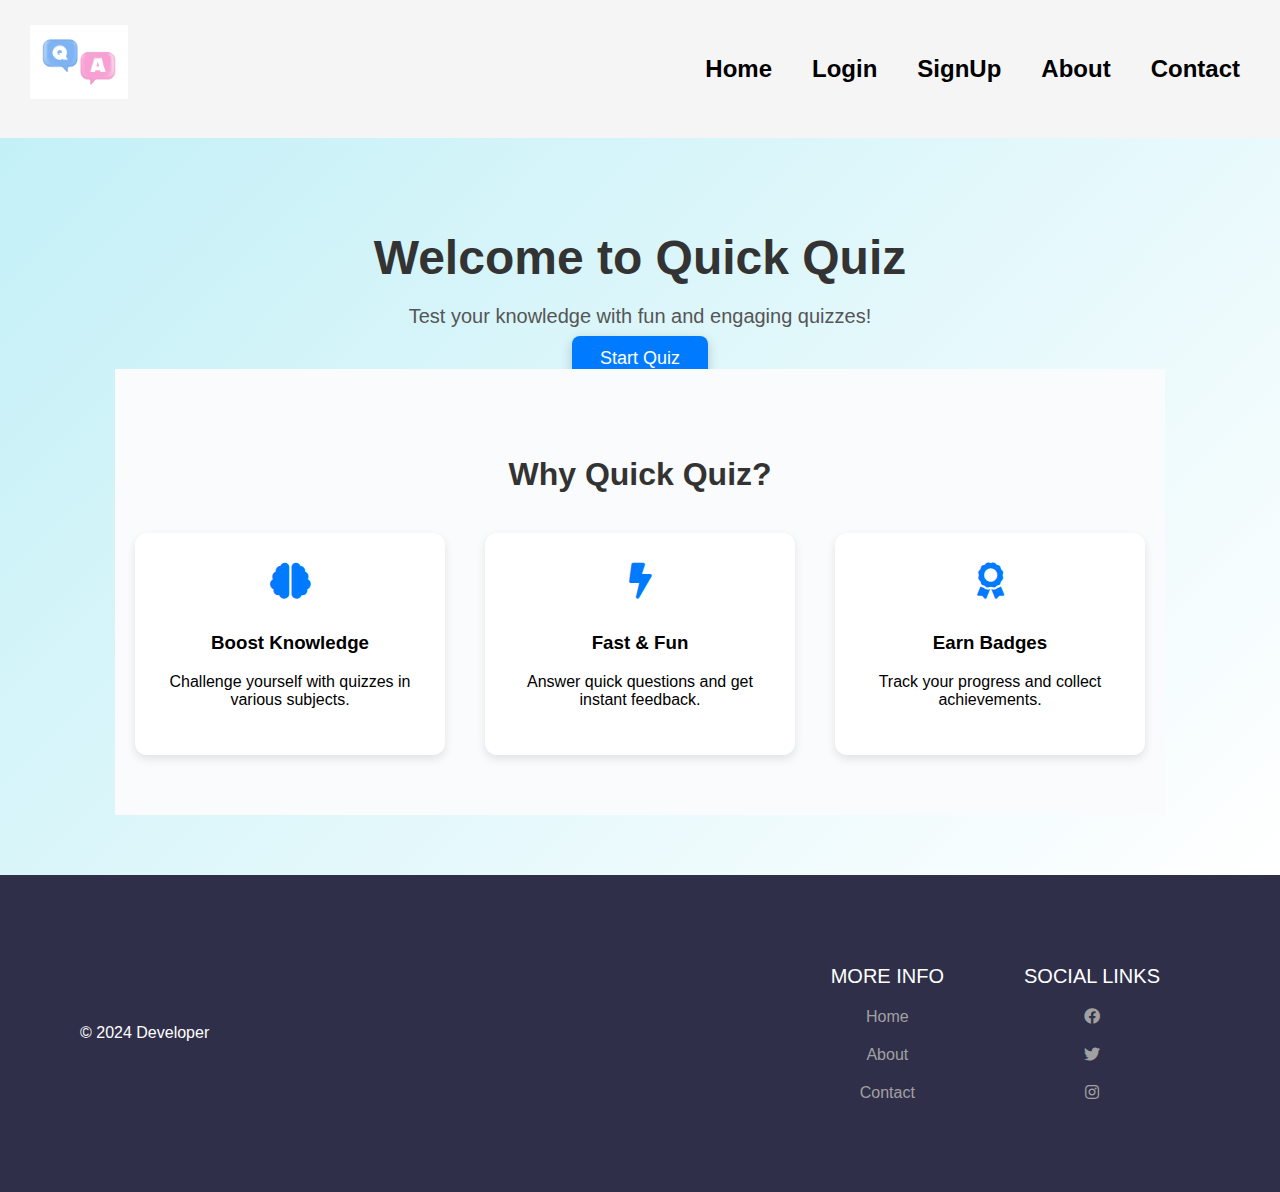
<file: index.html>
<!DOCTYPE html>
<html lang="en">

<head>
    <meta charset="UTF-8">
    <meta http-equiv="X-UA-Compatible" content="IE=edge">
    <meta name="viewport" content="width=device-width, initial-scale=1.0">
    <title>WtProject HomePage</title>
    <link rel="stylesheet" href="https://cdnjs.cloudflare.com/ajax/libs/font-awesome/5.15.3/css/all.min.css">
    <link rel="stylesheet" href="css/index.css">
</head>

<body>
    <header class="header">
        <a href="#" class="logo"><img src="/images/logo.jpg" alt="logo" width="15%" height="15%"></a>
        <nav class="nav-items">
            <a href="#"><h2>Home</h2></a>
            <a href="login.html"><h2>Login</h2></a>
            <a href="signup.html"><h2>SignUp</h2></a>
            <a href="#"><h2>About</h2></a>
            <a href="#"><h2>Contact</h2></a>
        </nav>
    </header>
    <main class="main-section">
      <div class="main-content">
        <h1>Welcome to Quick Quiz</h1>
        <p>Test your knowledge with fun and engaging quizzes!</p>
        <a href="login.html" class="start-btn">Start Quiz</a>
      </div>
      <section class="features">
        <h2>Why Quick Quiz?</h2>
        <div class="features-grid">
          <div class="feature-card">
            <i class="fas fa-brain"></i>
            <h3>Boost Knowledge</h3>
            <p>Challenge yourself with quizzes in various subjects.</p>
          </div>
          <div class="feature-card">
            <i class="fas fa-bolt"></i>
            <h3>Fast & Fun</h3>
            <p>Answer quick questions and get instant feedback.</p>
          </div>
          <div class="feature-card">
            <i class="fas fa-award"></i>
            <h3>Earn Badges</h3>
            <p>Track your progress and collect achievements.</p>
          </div>
        </div>
      </section>
      
    </main>

    <footer class="footer">
        <div class="copy">&copy; 2024 Developer</div>
        <div class="bottom-links">
            <div class="links">
                <span>More Info</span>
                <a href="#">Home</a>
                <a href="#">About</a>
                <a href="#">Contact</a>
            </div>
            <div class="links">
                <span>Social Links</span>
                <a href="#"><i class="fab fa-facebook"></i></a>
                <a href="#"><i class="fab fa-twitter"></i></a>
                <a href="#"><i class="fab fa-instagram"></i></a>
            </div>
        </div>
    </footer>
</body>

</html>
</file>
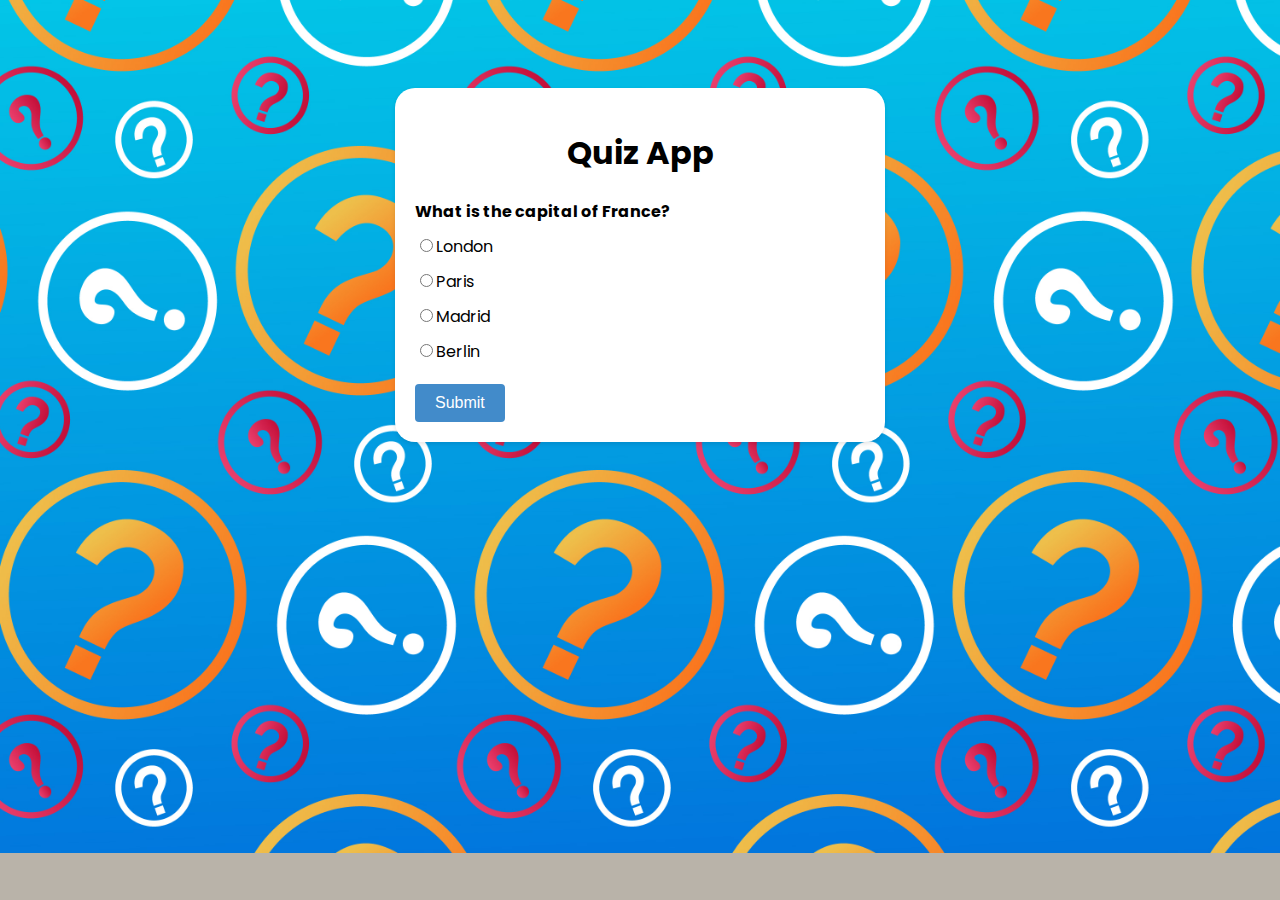
<file: home.html>
<!DOCTYPE html>
<html>
<head>
  <title>JavaScript Quiz App</title>
  <link rel="stylesheet" href="styles.css">
  <style>
    body {
      background-image: url("images/bg.jpg");
      background-size: cover;  
      background-repeat: no-repeat;  
    }
  </style>
</head>
</head>
<body>
  <div class="container">
    <h1>Quiz App</h1>
    <div id="quiz"></div>
    <div id="result" class="result"></div>
    <button id="submit" class="button">Submit</button>
    <button id="retry" class="button hide">Retry</button>
    <button id="showAnswer" class="button hide">Show Answer</button>
  </div>
  <script src="script.js"></script>
</body>
</html>
</file>
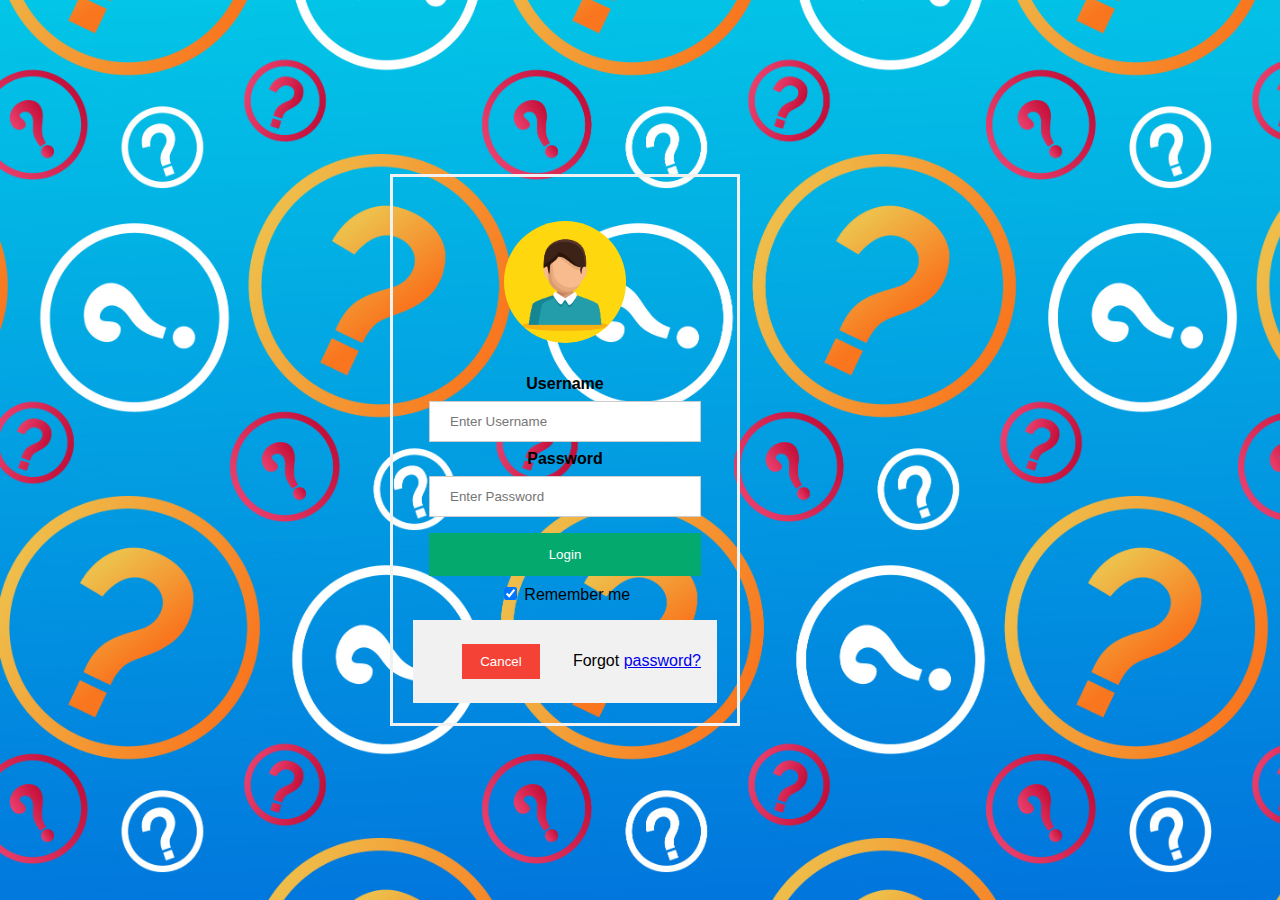
<file: login.html>
<!DOCTYPE html>
<html>
<head>
<meta name="viewport" content="width=device-width, initial-scale=1">
<link rel="stylesheet" href="css/login.css">
  
</head>
<body>
<center> 
<div style="text-align: center;">
  <form action="process.php" method="POST" id="loginForm">
    <div class="imgcontainer">
      <img src="images/avatar.jpg" alt="Avatar" class="avatar">
    </div>

    <div class="container">
      <label for="uname"><b>Username</b></label>
      <input type="text" placeholder="Enter Username" name="uname" required>

      <label for="psw"><b>Password</b></label>
      <input type="password" placeholder="Enter Password" name="psw" required>
          
      <button type="submit">Login</button>
      <label>
        <input type="checkbox" checked="checked" name="remember"> Remember me
      </label>
    </div>

    <div class="container" style="background-color:#f1f1f1">
      <button type="button" class="cancelbtn">Cancel</button>
      <span class="psw">Forgot <a href="#">password?</a></span>
    </div>
  </form>
</div>
</center>

<script>
document.getElementById("loginForm").addEventListener("submit", function(event) {
  // Prevent default form submission
  event.preventDefault();
  
  // Redirect to another page
  window.location.href = "quiz.html";
});

document.querySelector(".cancelbtn").addEventListener("click", function() {
  // Redirect to home page
  window.location.href = "index.html";
});
</script>

</body>
</html>
</file>
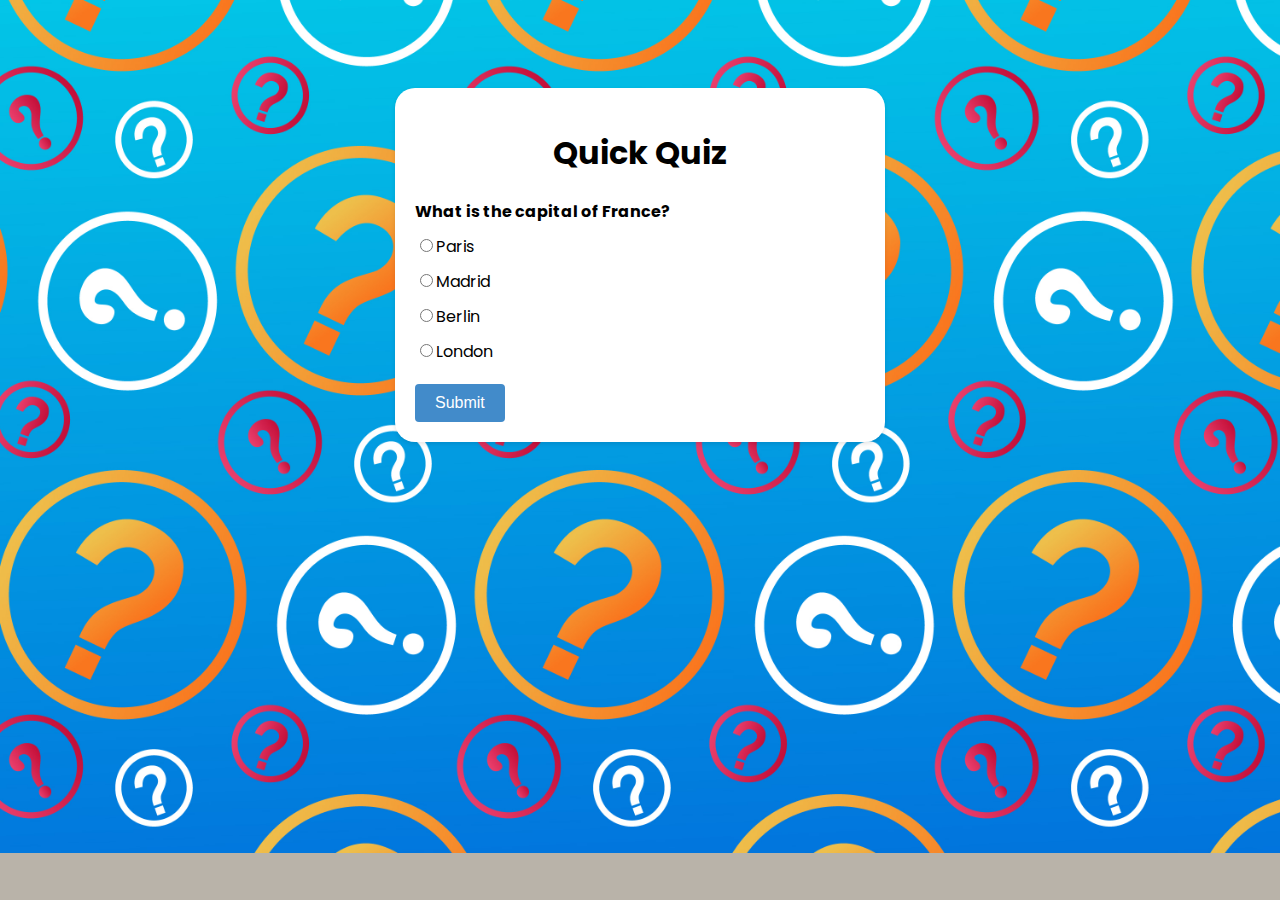
<file: quiz.html>
<!DOCTYPE html>
<html>
<head>
  <title>JavaScript Quiz App</title>
  <link rel="stylesheet" href="css/quiz.css">
  <style>
    body {
      background-image: url("images/bg.jpg");
      background-size: cover;  
      background-repeat: no-repeat;  
    }
  </style>
</head>
</head>
<body>
  <div class="container">
    <h1>Quick Quiz</h1>
    <div id="quiz"></div>
    <div id="result" class="result"></div>
    <button id="submit" class="button">Submit</button>
    <button id="retry" class="button hide">Retry</button>
    <button id="showAnswer" class="button hide">Show Answer</button>
  </div>
  <script src="script.js"></script>
</body>
</html>
</file>
<file: css/index.css>
@import url('https://fonts.googleapis.com/css2?family=Sriracha&display=swap');

body {
    margin: 0;
    box-sizing: border-box;
    font-family: sans-serif;
}

/* Header */
.header {
    display: flex;
    justify-content: space-between;
    align-items: center;
    background-color: #f5f5f5;
}

.header .logo {
    font-size: 25px;
    font-family: 'Sriracha', cursive;
    color: #000;
    text-decoration: none;
    margin-left: 30px;
}

.nav-items {
    display: flex;
    justify-content: space-around;
    align-items: center;
    background-color: #f5f5f5;
    margin-right: 20px;
}

.nav-items a {
    text-decoration: none;
    color: #000;
    padding: 35px 20px;
}

/* Main Section */
.main-section {
    display: flex;
    justify-content: center;
    align-items: center;
    flex-direction: column;
    background: linear-gradient(135deg, #c3f0f7, #ffffff);
    padding: 60px 20px;
    text-align: center;
}

.main-content h1 {
    font-size: 48px;
    color: #333;
    margin-bottom: 10px;
}

.main-content p {
    font-size: 20px;
    color: #555;
    margin-bottom: 20px;
}

.start-btn {
    background-color: #007bff;
    color: #fff;
    padding: 12px 28px;
    font-size: 18px;
    border: none;
    border-radius: 8px;
    text-decoration: none;
    box-shadow: 0 4px 12px rgba(0,0,0,0.2);
    transition: all 0.3s ease;
}

.start-btn:hover {
    
    transform: scale(1.05);
    background-color: #0056b3;
}

/* Features Section */
.features {
    padding: 60px 20px;
    text-align: center;
    background: #f9fbfc;
}

.features h2 {
    font-size: 32px;
    margin-bottom: 40px;
    color: #333;
}

.features-grid {
    display: flex;
    justify-content: center;
    flex-wrap: wrap;
    gap: 40px;
}

.feature-card {
    background: #fff;
    border-radius: 12px;
    box-shadow: 0 4px 10px rgba(0, 0, 0, 0.1);
    padding: 30px;
    width: 250px;
    transition: transform 0.3s ease;
}

.feature-card:hover {
    transform: translateY(-8px);
    box-shadow: 0 10px 20px rgba(0, 0, 0, 0.15);
    cursor: pointer;
}

.feature-card i {
    font-size: 36px;
    color: #007bff;
    margin-bottom: 15px;
}

/* Footer */
.footer {
    display: flex;
    justify-content: space-between;
    align-items: center;
    background-color: #302f49;
    padding: 40px 80px;
    flex-wrap: wrap;
}

.footer .copy {
    color: #fff;
}

.bottom-links {
    display: flex;
    justify-content: space-around;
    align-items: center;
    padding: 40px 0;
    flex-wrap: wrap;
}

.bottom-links .links {
    display: flex;
    flex-direction: column;
    justify-content: center;
    align-items: center;
    padding: 0 40px;
}

.bottom-links .links span {
    font-size: 20px;
    color: #fff;
    text-transform: uppercase;
    margin: 10px 0;
}

.bottom-links .links a {
    text-decoration: none;
    color: #a1a1a1;
    padding: 10px 20px;
}
</file>
<file: styles.css>
@import url('https://fonts.googleapis.com/css2?family=Poppins:wght@400;500;700&display=swap');

body {
  font-family: 'Poppins', sans-serif;
  background: #b9b3a9;
  display: flex;
  justify-content: center;
}

.container {
  width: 600px;
  padding: 40px;
  margin-top: 100px;
  background-color: #fff;
  box-shadow: 0 2px 4px rgba(0, 0, 0, 0.1);
  border-radius: 20px;
}

h1 {
  text-align: center;
}

.question {
  font-weight: bold;
  margin-bottom: 10px;
}

.options {
  margin-bottom: 20px;
}

.option {
  display: block;
  margin-bottom: 10px;
}
@import url('https://fonts.googleapis.com/css2?family=Poppins:wght@400;500;700&display=swap');

body {
  font-family: 'Poppins', sans-serif;
  background: #b9b3a9;
  display: flex;
  justify-content: center;
}

.container {
  width: 450px;
  padding: 20px;
  margin-top: 80px;
  background-color: #fff;
  box-shadow: 0 2px 4px rgba(0, 0, 0, 0.1);
  border-radius: 20px;
}

h1 {
  text-align: center;
}

.question {
  font-weight: bold;
  margin-bottom: 10px;
}

.options {
  margin-bottom: 20px;
}

.option {
  display: block;
  margin-bottom: 10px;
}

.button {
  display: inline-block;
  padding: 10px 20px;
  background-color: #428bca;
  color: #fff;
  border: none;
  cursor: pointer;
  font-size: 16px;
  border-radius: 4px;
  transition: background-color 0.3s;
  margin-right: 10px;
}

.button:hover {
  background-color: #3071a9;
}

.result {
  text-align: center;
  margin-top: 20px;
  font-weight: bold;
}

.hide{
  display: none;
}
.button {
  display: inline-block;
  padding: 10px 20px;
  background-color: #428bca;
  color: #fff;
  border: none;
  cursor: pointer;
  font-size: 16px;
  border-radius: 4px;
  transition: background-color 0.3s;
  margin-right: 10px;
}

.button:hover {
  background-color: #3071a9;
}

.result {
  text-align: center;
  margin-top: 20px;
  font-weight: bold;
}

.hide{
  display: none;
}
</file>
<file: css/login.css>
body {
    font-family: Arial, Helvetica, sans-serif;
    display: flex;
    justify-content: center;
    align-items: center;
    height: 100vh;
    margin: 0;
  }
  
  form {
    border: 3px solid #f1f1f1;
    width: 70%; 
    max-width: 500px; /* Adjust max-width here */
    padding: 20px;
    box-sizing: border-box;
  }
  
  input[type=text], input[type=password] {
    width: 100%;
    padding: 12px 20px;
    margin: 8px 0;
    display: inline-block;
    border: 1px solid #ccc;
    box-sizing: border-box;
  }
  
  button {
    background-color: #04AA6D;
    color: white;
    padding: 14px 20px;
    margin: 8px 0;
    border: none;
    cursor: pointer;
    width: 100%;
  }
  
  button:hover {
    opacity: 0.8;
  }
  
  .cancelbtn {
    width: auto;
    padding: 10px 18px;
    background-color: #f44336;
  }
  
  .imgcontainer {
    text-align: center;
    margin: 24px 0 12px 0;
  }
  
  img.avatar {
    width: 40%;
    border-radius: 50%;
  }
  
  .container {
    padding: 16px;
  }
  
  span.psw {
    float: right;
    padding-top: 16px;
  }
  
  /* Change styles for span and cancel button on extra small screens */
  @media screen and (max-width: 300px) {
    span.psw {
       display: block;
       float: none;
    }
    .cancelbtn {
       width: 100%;
    }
  }
  
      body {
        background-image: url("/images/bg.jpg");
        background-size: cover;  
        background-repeat: no-repeat;  
      }
</file>
<file: css/quiz.css>
@import url('https://fonts.googleapis.com/css2?family=Poppins:wght@400;500;700&display=swap');

body {
  font-family: 'Poppins', sans-serif;
  background: #b9b3a9;
  display: flex;
  justify-content: center;
}

.container {
  width: 600px;
  padding: 40px;
  margin-top: 100px;
  background-color: #fff;
  box-shadow: 0 2px 4px rgba(0, 0, 0, 0.1);
  border-radius: 20px;
}

h1 {
  text-align: center;
}

.question {
  font-weight: bold;
  margin-bottom: 10px;
}

.options {
  margin-bottom: 20px;
}

.option {
  display: block;
  margin-bottom: 10px;
}
@import url('https://fonts.googleapis.com/css2?family=Poppins:wght@400;500;700&display=swap');

body {
  font-family: 'Poppins', sans-serif;
  background: #b9b3a9;
  display: flex;
  justify-content: center;
}

.container {
  width: 450px;
  padding: 20px;
  margin-top: 80px;
  background-color: #fff;
  box-shadow: 0 2px 4px rgba(0, 0, 0, 0.1);
  border-radius: 20px;
}

h1 {
  text-align: center;
}

.question {
  font-weight: bold;
  margin-bottom: 10px;
}

.options {
  margin-bottom: 20px;
}

.option {
  display: block;
  margin-bottom: 10px;
}

.button {
  display: inline-block;
  padding: 10px 20px;
  background-color: #428bca;
  color: #fff;
  border: none;
  cursor: pointer;
  font-size: 16px;
  border-radius: 4px;
  transition: background-color 0.3s;
  margin-right: 10px;
}

.button:hover {
  background-color: #3071a9;
}

.result {
  text-align: center;
  margin-top: 20px;
  font-weight: bold;
}

.hide{
  display: none;
}
.button {
  display: inline-block;
  padding: 10px 20px;
  background-color: #428bca;
  color: #fff;
  border: none;
  cursor: pointer;
  font-size: 16px;
  border-radius: 4px;
  transition: background-color 0.3s;
  margin-right: 10px;
}

.button:hover {
  background-color: #3071a9;
}

.result {
  text-align: center;
  margin-top: 20px;
  font-weight: bold;
}

.hide{
  display: none;
}
</file>
